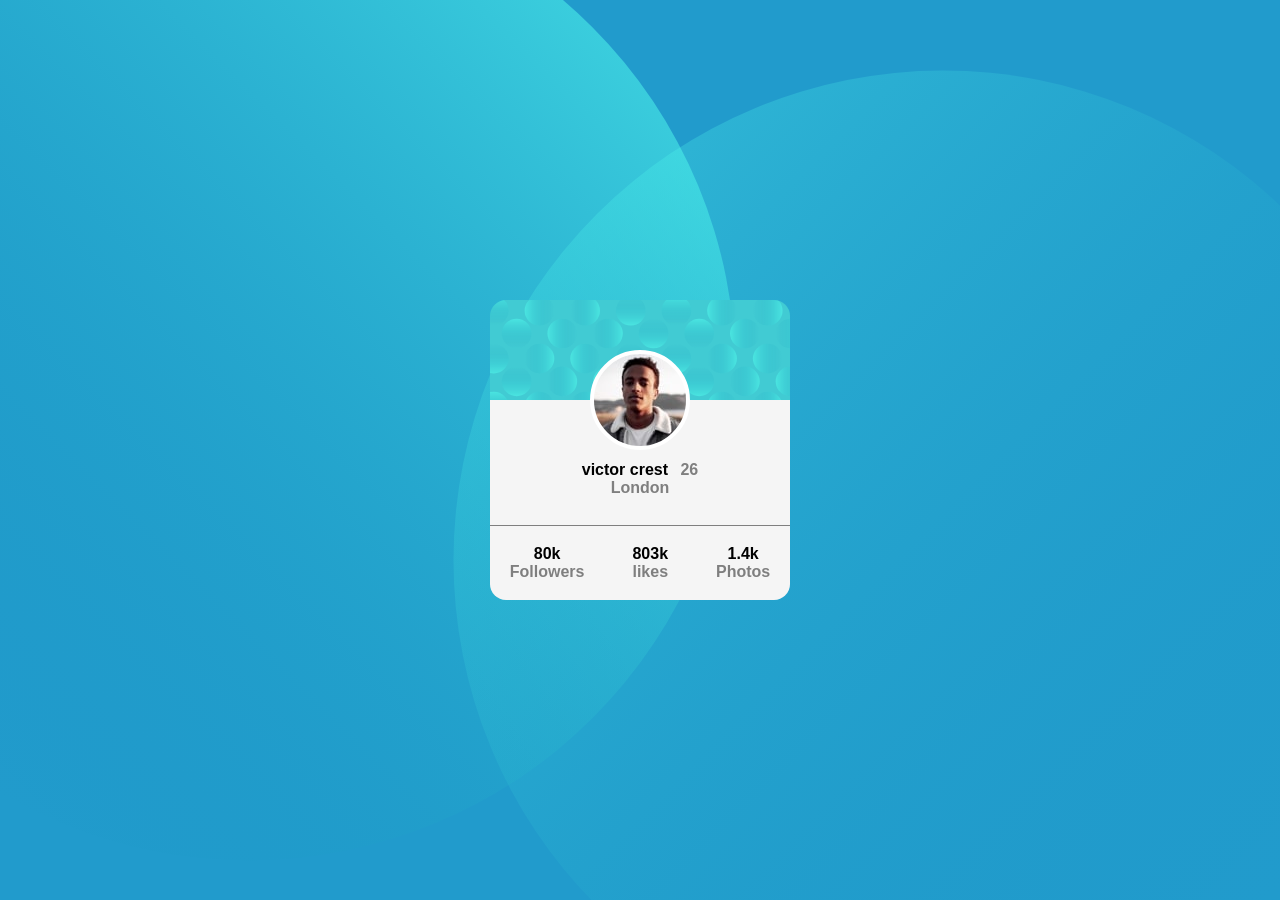
<file: index.html>
<!DOCTYPE html>
<html lang="en">
<head>
    <meta charset="UTF-8">
    <meta http-equiv="X-UA-Compatible" content="IE=edge">
    <meta name="viewport" content="width=device-width, initial-scale=1.0">
    <link rel="stylesheet" href="SASSCSS/sass/mainSass.css">
    <title>Profile-card | main</title>
</head>
<body>
    <main>
        <section class="card">
            <div class="card__item card-item__1"></div>
            <div class="card__item card-item__2">
                <div class="bold-text">victor crest <span class="light-text num26">26</span> <br> <span class="light-text">London</span></div>
            </div>
            <div class="card__item card-item__3"></div>
            <div class="card__item card-item__4">
                <div class="card-item__4__container">
                    <div class="bold-text">80k <br><span class="light-text">Followers</span></div> <div class="bold-text">803k <br> <span class="light-text">likes</span></div> <div class="bold-text">1.4k <br> <span class="light-text">Photos</span></div>
                </div>
            </div>
        </section>
    </main>
</body>
</html>
</file>
<file: SASSCSS/sass/mainSass.css>
* {
  box-sizing: border-box;
  margin: 0;
  padding: 0;
}

body {
  display: flex;
  align-items: center;
  justify-content: center;
  height: 100vh;
  background: rgb(33, 155, 204);
  background-image: url(../images/bg-pattern-top.svg), url(../images/bg-pattern-bottom.svg);
  background-repeat: no-repeat, no-repeat;
  background-position: 120% 170%, -20% -60%;
}

main .card {
  height: auto;
  display: grid;
  grid-template-rows: 25px 25px 25px 25px 25px 25px 25px 25px 25px 25px 25px 25px;
  grid-template-columns: 25px 25px 25px 25px 25px 25px 25px 25px 25px 25px 25px 25px;
  text-align: center;
}
main .card .card-item__1 {
  grid-row: 1/5;
  grid-column: 1/13;
  background-image: url(../images/bg-pattern-card.svg);
  border-radius: 1rem 1rem 0rem 0rem;
}
main .card .card-item__2 {
  grid-row: 5/10;
  grid-column: 1/13;
  background: whitesmoke;
  display: grid;
  align-items: center;
  justify-content: center;
  padding-top: 2rem;
}
main .card .card-item__2 .num26 {
  padding-left: 0.5rem;
}
main .card .card-item__2 .bold-text {
  font-weight: 900;
  font-family: "Franklin Gothic Medium", "Arial Narrow", Arial, sans-serif;
}
main .card .card-item__2 .light-text {
  font-size: 1rem;
  color: rgba(0, 0, 0, 0.4823529412);
}
main .card .card-item__3 {
  grid-row: 3/7;
  grid-column: 5/9;
  background-image: url(../images/image-victor.jpg);
  background-repeat: no-repeat;
  background-position: center;
  border: 0.3rem solid white;
  border-radius: 50%;
}
main .card .card-item__4 {
  grid-column: span 13;
  grid-row: span 3;
  background: whitesmoke;
  border-top: 1px rgba(0, 0, 0, 0.4823529412) solid;
  border-radius: 0rem 0rem 1rem 1rem;
  display: grid;
  align-items: center;
  justify-content: center;
}
main .card .card-item__4 .card-item__4__container {
  display: flex;
  gap: 0 3rem;
}
main .card .card-item__4 .card-item__4__container .bold-text {
  font-weight: 900;
  font-family: "Franklin Gothic Medium", "Arial Narrow", Arial, sans-serif;
}
main .card .card-item__4 .card-item__4__container .light-text {
  color: rgba(0, 0, 0, 0.4823529412);
  font-size: 1rem;
}

@media screen and (min-width: 768px) {
  body {
    background-position: -80% 150%, 150% -90%;
  }
}/*# sourceMappingURL=mainSass.css.map */
</file>
